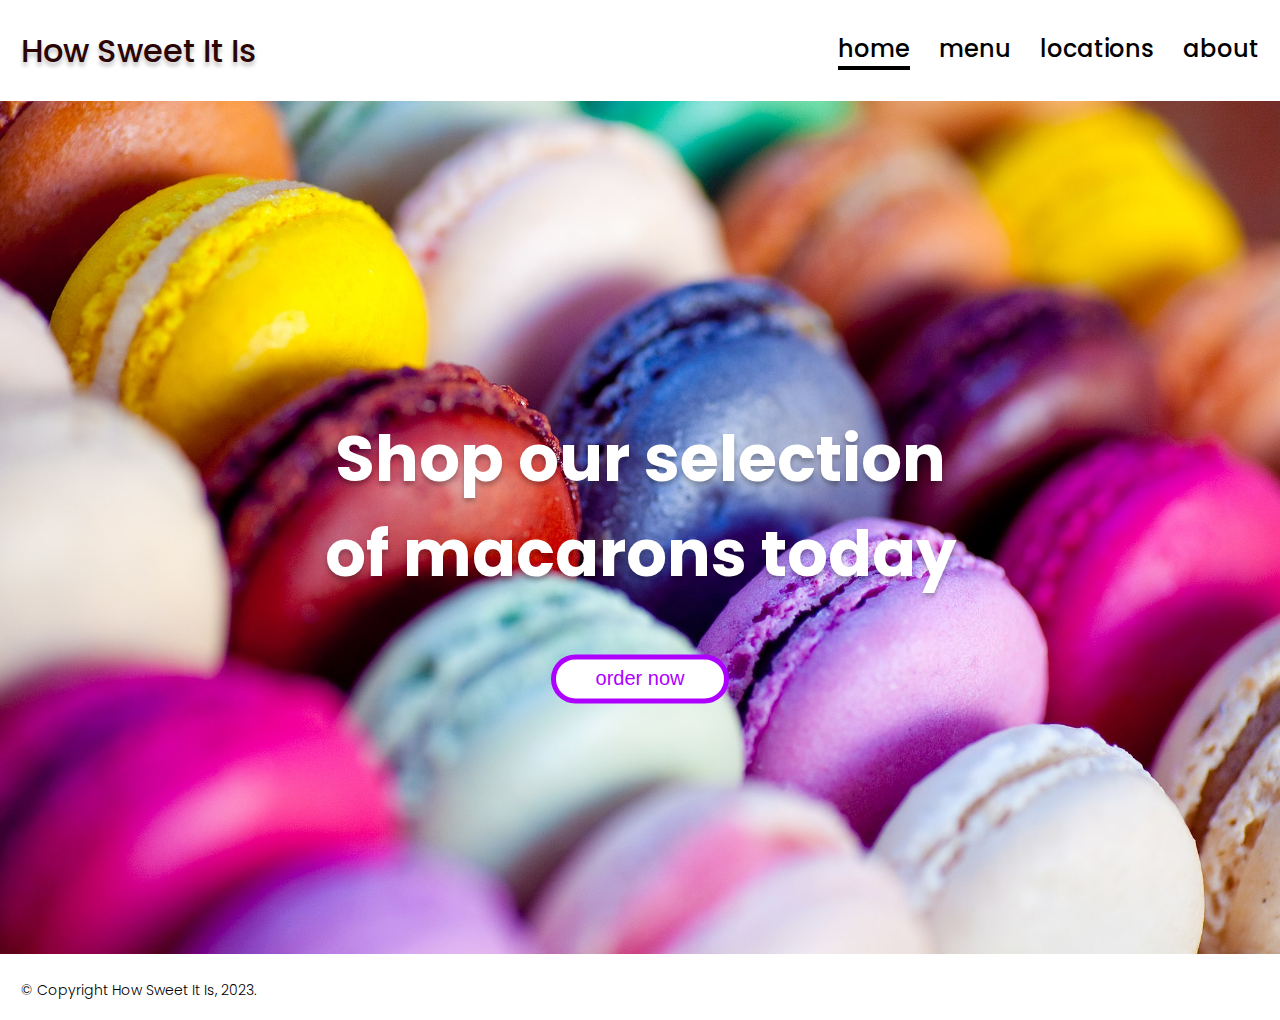
<file: HTML CSS Lab 6 Mockup to HTML CSS/HTML-Lab6-DilkhushYadav/index.html>
<!DOCTYPE html>
<html lang="en">
<head>
	<meta charset="utf-8">
	<meta name="viewport" content="width=device-width, initial-scale=1">
	<title>HTML-Lab6-DilkhushYadav</title>

	<link href="https://fonts.googleapis.com/css2?family=Poppins:ital,wght@0,100;0,200;0,300;0,400;0,500;0,600;0,700;0,800;0,900;1,100;1,200;1,300;1,400;1,500;1,600;1,700;1,800;1,900&display=swap" rel="stylesheet">

	<link rel="stylesheet" type="text/css" href="assets/css/style.css">
</head>
<body>

	<header id="header">
      <h1 id="logo-and-site-name">
      	<a href="#">How Sweet It Is</a>
      </h1>
	    <nav>
	      <ul>
	        <li><a href="#" class="active">home</a></li>
	        <li><a href="#">menu</a></li>
	        <li><a href="#">locations</a></li>
	        <li><a href="#">about</a></li>
	      </ul>
	    </nav>
    </header>

    <main>
        <section class="banner-section">
        	<img src="assets/images/macarons.jpg" id="banner-image" alt="banner image">
  			<div class="image-text-box">
  				<h2 class="banner-text">Shop our selection of macarons today</h2>
  				<button class="btn-order-now">order now</button>
  			</div>
        </section>
    </main>

    <footer id="footer">
      <p>© Copyright How Sweet It Is, 2023.</p>
    </footer>

</body>
</html>
</file>
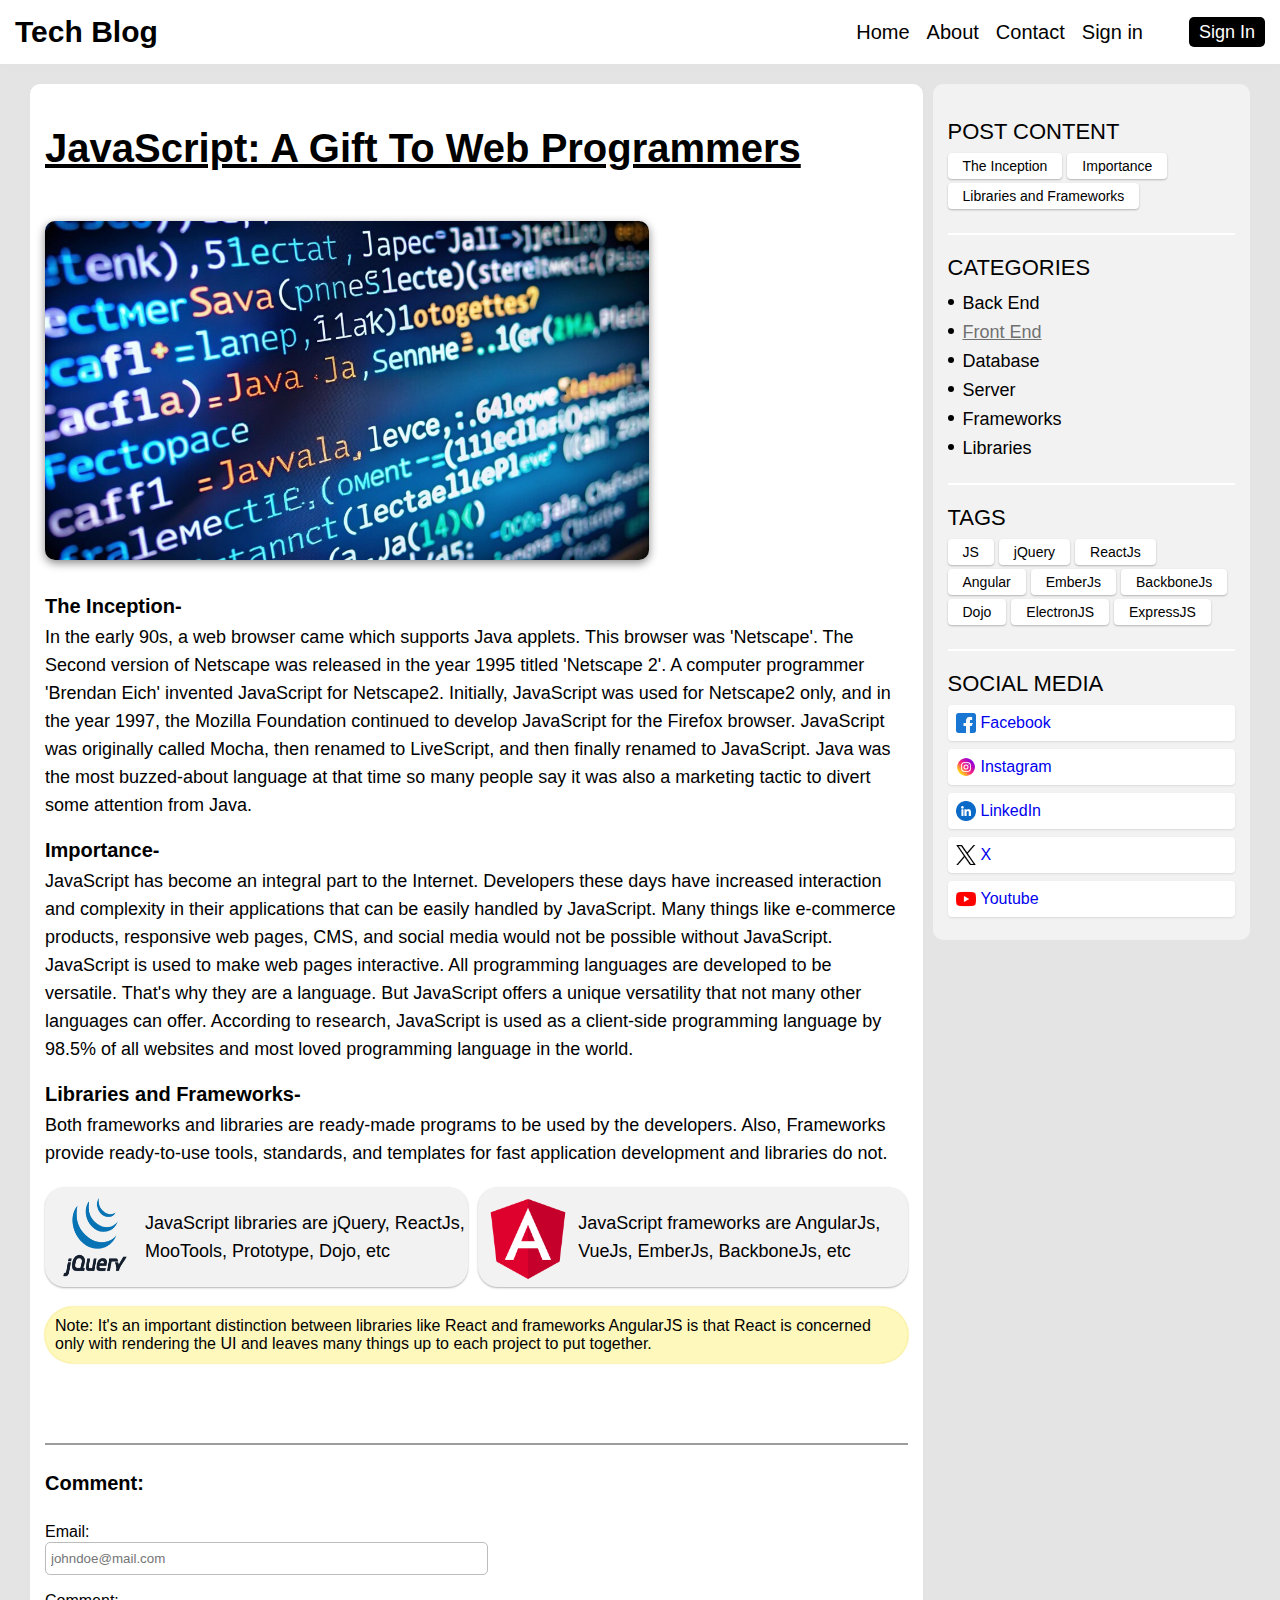
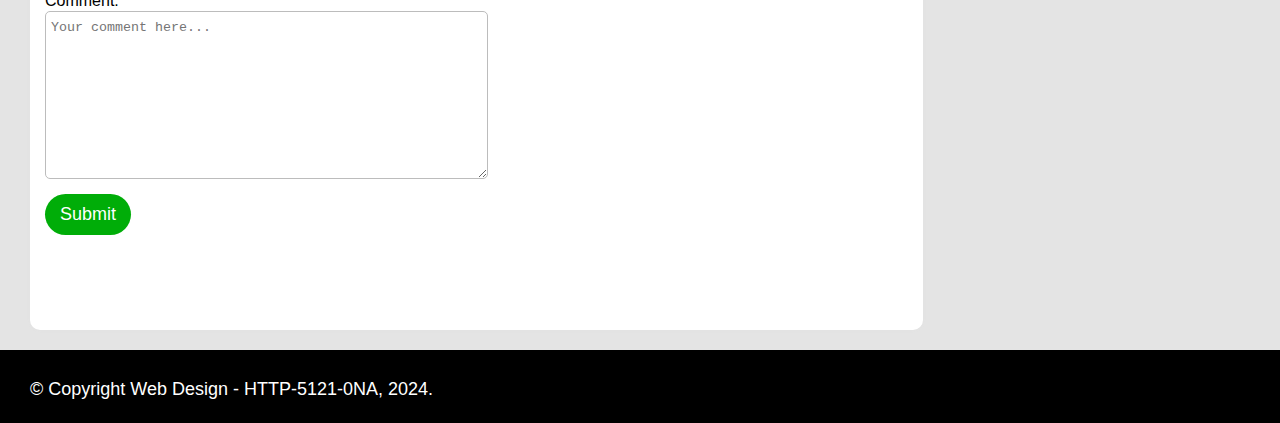
<file: HTMLCSS Assignment 1 Blog Page/HTML-Assignment1-DilkhushYadav/index.html>
<!DOCTYPE html>
<html lang="en">
<head>
	<meta charset="utf-8">
	<meta name="viewport" content="width=device-width, initial-scale=1">
	<title>Blog | JavaScript: A Gift To Web Programmers</title>

	<link rel="stylesheet" type="text/css" href="assets/css/style.css">
</head>
<body>
	<header>
		<a href="#" class="logo">Tech Blog</a>
		<nav>
			<ul>
				<li><a href="#">Home</a></li>
				<li><a href="#">About</a></li>
				<li><a href="#">Contact</a></li>
				<li><a href="#">Sign in</a></li>
			</ul>
		</nav>
		<div class="header-item">
			<a href="#" class="btn-auth">Sign In</a>
		</div>
	</header>

	<main>
		<article>
			<h1 class="post-title">JavaScript: A Gift To Web Programmers</h1>

			<div class="post-image-box">
				<!-- Image source is Freepick.com https://www.freepik.com/premium-photo/computer-screen-with-word-lg-it_268231091.htm -->
				<img src="assets/images/javascript-syntax.jpg" class="post-image" alt="inception of javascript">
			</div>

			<h2 class="content-title" id="theInception">The Inception-</h2>

			<p>In the early 90s, a web browser came which supports Java applets. This browser was 'Netscape'. The Second version of Netscape was released in the year 1995 titled 'Netscape 2'. A computer programmer 'Brendan Eich' invented JavaScript for Netscape2. Initially, JavaScript was used for Netscape2 only, and in the year 1997, the Mozilla Foundation continued to develop JavaScript for the Firefox browser. JavaScript was originally called Mocha, then renamed to LiveScript, and then finally renamed to JavaScript. Java was the most buzzed-about language at that time so many people say it was also a marketing tactic to divert some attention from Java.</p>

			<h2 class="content-title" id="importance">Importance-</h2>
			<p>JavaScript has become an integral part to the Internet. Developers these days have increased interaction and complexity in their applications that can be easily handled by JavaScript. Many things like e-commerce products, responsive web pages, CMS, and social media would not be possible without JavaScript. JavaScript is used to make web pages interactive. All programming languages are developed to be versatile. That's why they are a language. But JavaScript offers a unique versatility that not many other languages can offer. According to research, JavaScript is used as a client-side programming language by 98.5% of all websites and most loved programming language in the world.</p>

			<h2 class="content-title" id="librariesAndFrameworks">Libraries and Frameworks-</h2>
			<p>Both frameworks and libraries are ready-made programs to be used by the developers. Also, Frameworks provide ready-to-use tools, standards, and templates for fast application development and libraries do not.</p>

			<div class="media-box">
				<div class="media-item">
					<!-- image source https://iconduck.com/icons/13098/jquery-original-wordmark -->
					<img src="assets/images/jquery.png" width="100" alt="jquery-library">
					<p>JavaScript libraries are jQuery, ReactJs, MooTools, Prototype, Dojo, etc</p>
				</div>

				<div class="media-item">
					<!-- image source https://iconduck.com/icons/14004/angular -->
					<img src="assets/images/angular.png" width="100" alt="angular-framework">
					<p>JavaScript frameworks are AngularJs, VueJs, EmberJs, BackboneJs, etc</p>
				</div>
			</div>

			<p class="note">Note: It's an important distinction between libraries like React and frameworks AngularJS is that React is concerned only with rendering the UI and leaves many things up to each project to put together.</p>

			<div class="comment-block">
				<form method="post">
					<h4 class="form-title">Comment:</h4>
					<div class="form-box">
						<label for="email">Email:</label>
						<input type="email" id="email" placeholder="johndoe@mail.com" required>
					</div>

					<div class="form-box">
						<label for="comment">Comment:</label>
						<textarea id="comment" rows="10" placeholder="Your comment here..." required></textarea>
					</div>

					<div class="form-box">
						<button type="submit">Submit</button>
					</div>
				</form>	
			</div>
		</article>

		<aside>
			<div class="aside-item tags">
				<h4>Post Content</h4>
				<a href="#theInception">The Inception</a>
				<a href="#importance">Importance</a>
				<a href="#librariesAndFrameworks">Libraries and Frameworks</a>
			</div>

			<div class="aside-item categories">
				<h4>Categories</h4>
				<ul>
					<li><a href="#">Back End</a></li>
					<li><a href="#" class="active">Front End</a></li>
					<li><a href="#">Database</a></li>
					<li><a href="#">Server</a></li>
					<li><a href="#">Frameworks</a></li>
					<li><a href="#">Libraries</a></li>
				</ul>
			</div>

			<div class="aside-item tags">
				<h4>Tags</h4>
				<a href="#">JS</a>
				<a href="#">jQuery</a>
				<a href="#">ReactJs</a>
				<a href="#">Angular</a>
				<a href="#">EmberJs</a>
				<a href="#">BackboneJs</a>
				<a href="#">Dojo</a>
				<a href="#">ElectronJS</a>
				<a href="#">ExpressJS</a>
			</div>

			<div class="aside-item social-media">
				<h4>Social Media</h4>
				<ul>
					<li>
						<a href="#">
							<!-- Icon made by Pixel perfect from www.flaticon.com -->
							<img src="assets/images/socials/facebook.png" width="20" alt="social-facebook">
							<span class="social-lable">Facebook</span>
						</a>
					</li>
					<li>
						<a href="#">
							<!-- Icon made by Pixel perfect from www.flaticon.com -->
							<img src="assets/images/socials/instagram.png" width="20" alt="social-instagram">
							<span class="social-lable">Instagram</span>
						</a>
					</li>
					<li>
						<a href="#">
							<!-- Icon made by Pixel perfect from www.flaticon.com -->
							<img src="assets/images/socials/linkedin.png" width="20" alt="social-linkedin">
							<span class="social-lable">LinkedIn</span>
						</a>
					</li>
					<li>
						<a href="#">
							<!-- Icon made by Pixel perfect from www.flaticon.com -->
							<img src="assets/images/socials/twitter.png" width="20" alt="social-x">
							<span class="social-lable">X</span>
						</a>
					</li>
					<li>
						<a href="#">
							<!-- Icon made by Pixel perfect from www.flaticon.com -->
							<img src="assets/images/socials/youtube.png" width="20" alt="social-youtube">
							<span class="social-lable">Youtube</span>
						</a>
					</li>
				</ul>
			</div>
		</aside>
	</main>

	<footer>
		<p>&copy; Copyright Web Design - HTTP-5121-0NA, 2024.</p>
	</footer>
</body>
</html>
</file>
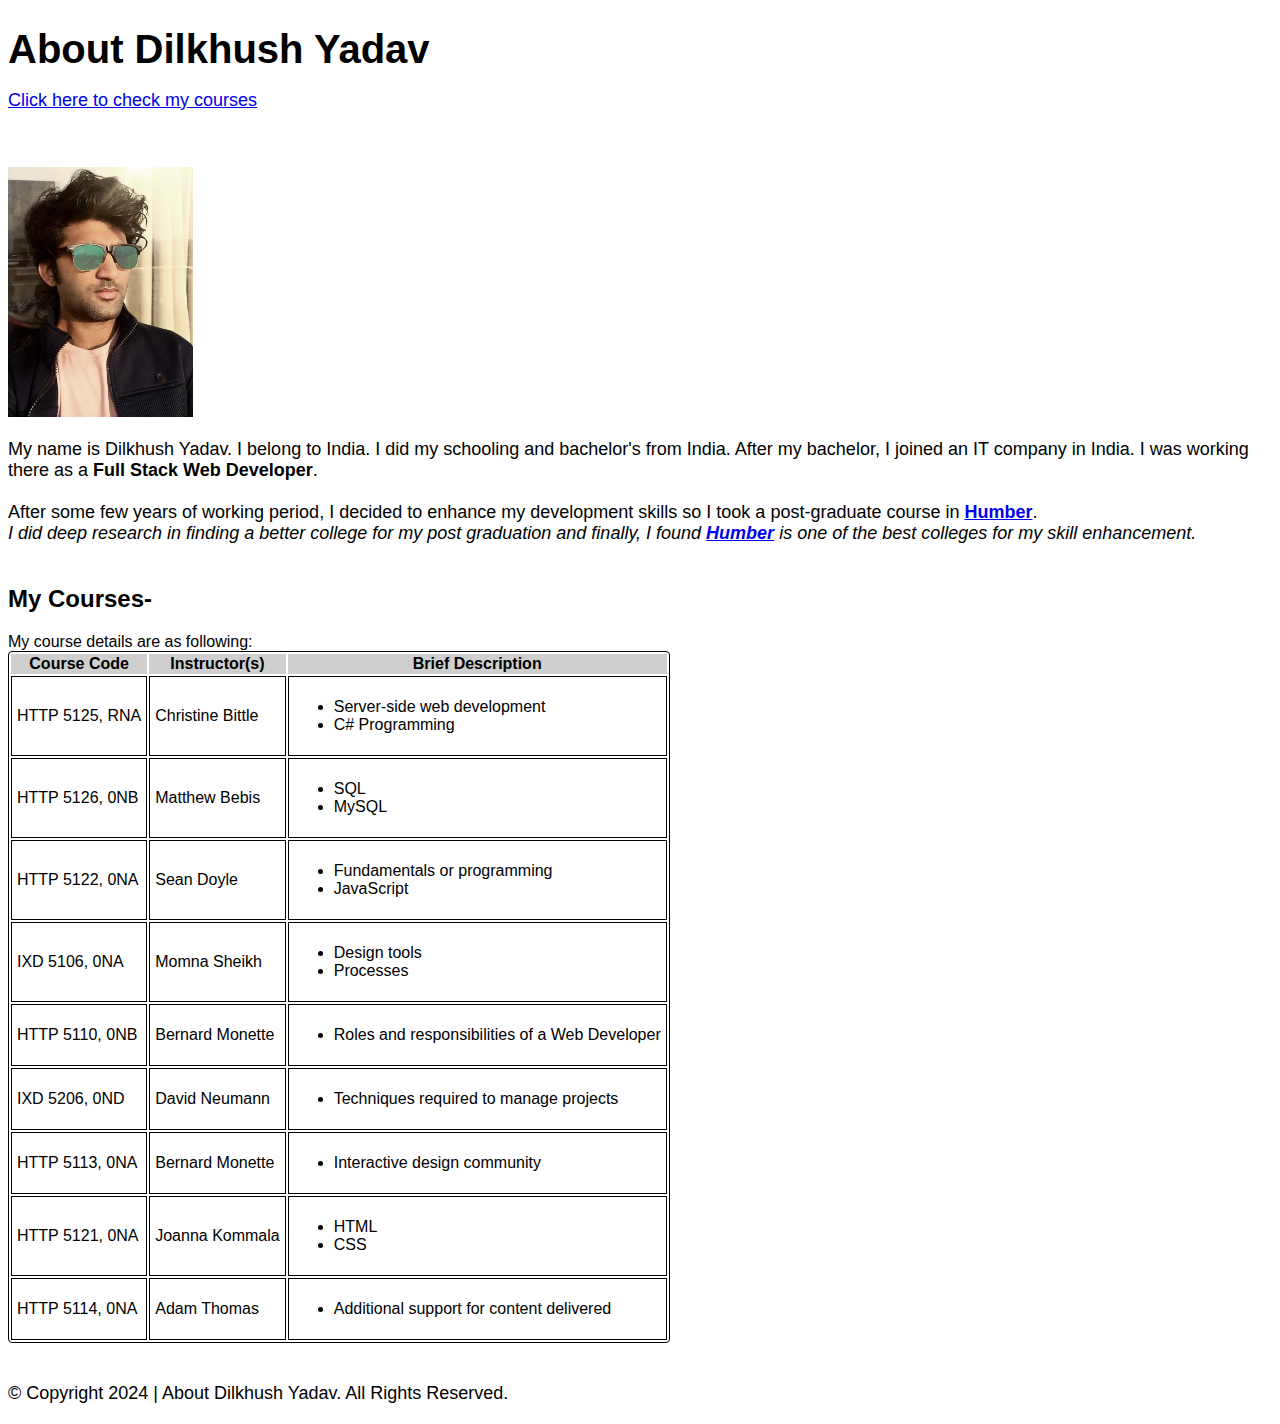
<file: HTMLCSS Lab 1 Basic HTML/HTML-Lab1-DilkhushYadav/index.html>
<!DOCTYPE html>
<html lang="en">
<head>
	<meta charset="utf-8">
	<title>About Dilkhush Yadav</title>

	<style>
		body{
			font-family: sans-serif;
		}
		h1{
			margin-bottom: 5px;
		}
		p{
			font-size: 18px;
			margin-bottom: 20px;
		}
		h1{
			font-size: 40px;
		}
			table{
				border: solid 1px #000;
				border-radius: 4px;
			}
			table thead{
				background-color: #cfcfcf;
			}
			table td{
				border: solid 1px #000;
				padding: 5px;
			}
			footer{
				margin-top: 40px;
			}
		</style>
</head>
	<body>
		<section>
			<div>
				<h1>About Dilkhush Yadav</h1>
				<p><a href="#myCourses">Click here to check my courses</a></p><br><br>

				<img src="assets/dilkhush-image.jpg" height="250" alt="dilkhush">

				<p>
					My name is Dilkhush Yadav. I belong to India. I did my schooling and bachelor's from India. After my bachelor, I joined an IT company in India. I was working there as a <strong>Full Stack Web Developer</strong>.<br><br>
					After some few years of working period, I decided to enhance my development skills so I took a post-graduate course in <a href="https://www.humber.ca/" target="_blank"><strong>Humber</strong></a>.<br>
					<em>I did deep research in finding a better college for my post graduation and finally, I found <strong><a href="https://www.humber.ca/" target="_blank">Humber</a></strong> is one of the best colleges for my skill enhancement.</em><br><br>
				</p>

				<h2 id="myCourses">My Courses-</h2>
				<span>My course details are as following:</span>

				<table>
					<thead>
						<tr>
							<th>Course Code</th>
							<th>Instructor(s)</th>
							<th>Brief Description</th>
						</tr>
					</thead>
					<tbody>
						<tr>
							<td>HTTP 5125, RNA</td>
							<td>Christine Bittle</td>
							<td>
								<ul>
								  <li>Server-side web development</li>
								  <li>C# Programming</li>
								</ul>
							</td>
						</tr>
						<tr>
							<td>HTTP 5126, 0NB</td>
							<td>Matthew Bebis</td>
							<td>
								<ul>
								  <li>SQL</li>
								  <li>MySQL</li>
								</ul>
							</td>
						</tr>
						<tr>
							<td>HTTP 5122, 0NA</td>
							<td>Sean Doyle</td>
							<td>
								<ul>
								  <li>Fundamentals or programming</li>
								  <li>JavaScript</li>
								</ul>
							</td>
						</tr>
						<tr>
							<td>IXD 5106, 0NA</td>
							<td>Momna Sheikh</td>
							<td>
								<ul>
								  <li>Design tools</li>
								  <li>Processes</li>
								</ul>
							</td>
						</tr>
						<tr>
							<td>HTTP 5110, 0NB</td>
							<td>Bernard Monette</td>
							<td>
								<ul>
								  <li>Roles and responsibilities of a Web Developer</li>
								</ul>
							</td>
						</tr>
						<tr>
							<td>IXD 5206, 0ND</td>
							<td>David Neumann</td>
							<td>
								<ul>
								  <li>Techniques required to manage projects</li>
								</ul>
							</td>
						</tr>
						<tr>
							<td>HTTP 5113, 0NA</td>
							<td>Bernard Monette</td>
							<td>
								<ul>
								  <li>Interactive design community</li>
								</ul>
							</td>
						</tr>
						<tr>
							<td>HTTP 5121, 0NA</td>
							<td>Joanna Kommala</td>
							<td>
								<ul>
								  <li>HTML</li>
								  <li>CSS</li>
								</ul>
							</td>
						</tr>
						<tr>
							<td>HTTP 5114, 0NA</td>
							<td>Adam Thomas</td>
							<td>
								<ul>
								  <li>Additional support for content delivered</li>
								</ul>
							</td>
						</tr>
					</tbody>
				</table>

			</div>
		</section>

		<footer>
			<p>© Copyright 2024 | About Dilkhush Yadav. All Rights Reserved.</p>
		</footer>
	</body>
</html>
</file>
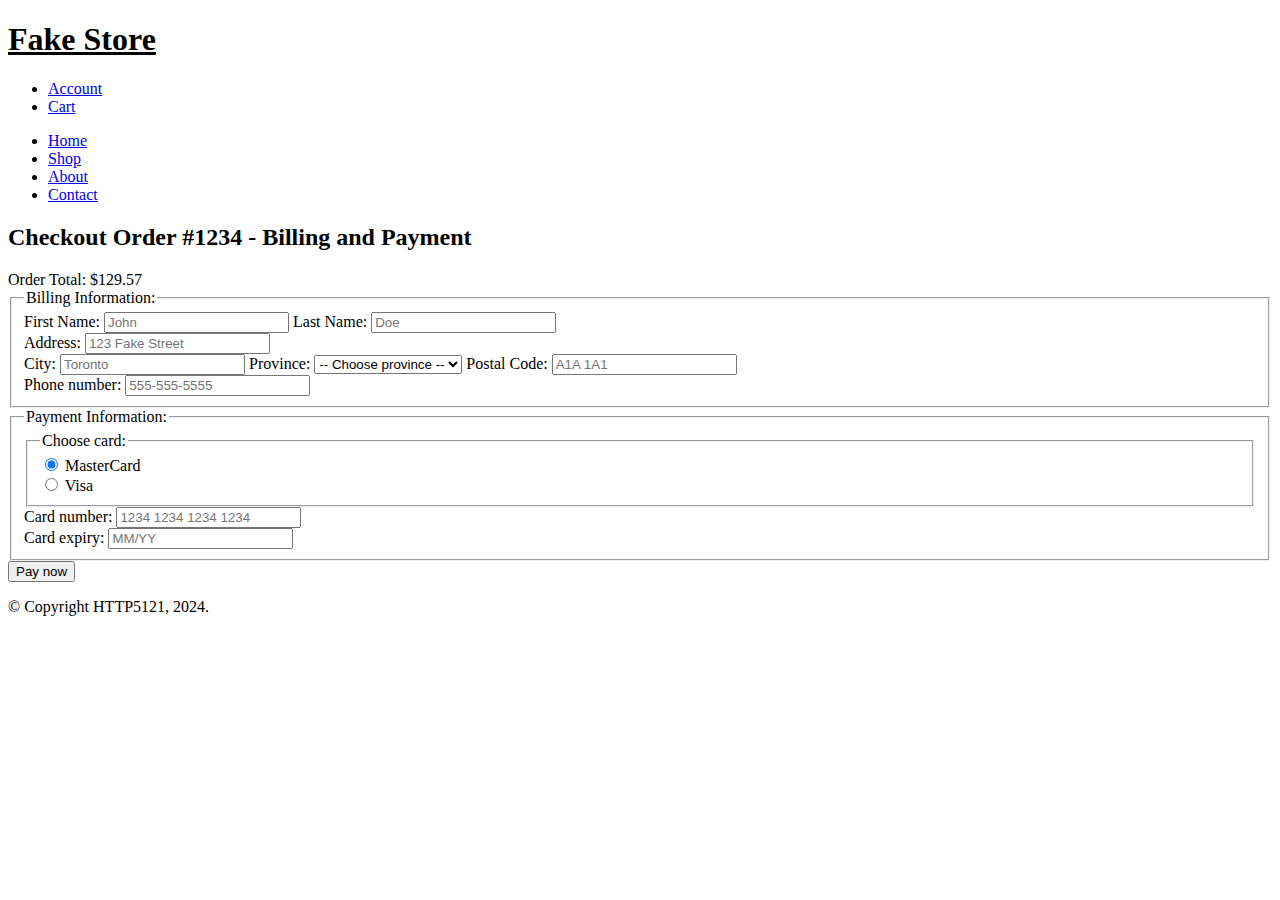
<file: HTMLCSS Lab 2 Forms and semantic layout tags/HTML-Lab2-DilkhushYadav/index.html>
<!DOCTYPE html>
<html lang="en">
<head>
	<meta charset="utf-8">
	<meta name="viewport" content="width=device-width, initial-scale=1">
	<title>HTML-Lab2-DilkhushYadav</title>
</head>
<body>

	<header>
		<h1><u>Fake Store</u></h1>
		<nav>
			<ul>
				<li><a href=#>Account</a></li>
				<li><a href=#>Cart</a></li>
			</ul>
			<ul>
				<li><a href=#>Home</a></li>
				<li><a href=#>Shop</a></li>
				<li><a href=#>About</a></li>
				<li><a href=#>Contact</a></li>
			</ul>
		</nav>
	</header>

	<main>

		<section>
			<div>
				<h2>Checkout Order #1234 - Billing and Payment</h2>
				<span>Order Total: $129.57</span>
			</div>


			<form method="post">

				<fieldset>
    				<legend>Billing Information:</legend>
					<div>
						<label for="firstName">First Name:</label>
						<input type="text" id="firstName" placeholder="John">
						<label for="lastName">Last Name:</label>
						<input type="text" id="lastName" placeholder="Doe">
					</div>

					<div>
						<label for="address">Address:</label>
						<input type="text" id="address" placeholder="123 Fake Street">
					</div>

					<div>
						<label for="city">City:</label>
						<input type="text" id="city" placeholder="Toronto">

						<label for="province">Province:</label>
						<select id="province">
							<option value="0" disabled selected>-- Choose province --</option>
							<option value="NB">New Brunswick</option>
							<option value="ON">Ontario </option>
							<option value="QC">Quebec</option>
						</select>

						<label for="postalCode">Postal Code:</label>
						<input type="text" id="postalCode" placeholder="A1A 1A1">
					</div>

					<div>
						<label for="phone">Phone number:</label>
						<input type="text" id="phone" placeholder="555-555-5555">
					</div>
				</fieldset>

				<fieldset>
    				<legend>Payment Information:</legend>

					<fieldset>
						<legend>Choose card:</legend>
						<div>
							<input type="radio" name="card_type" value="MasterCard" id="masterCard" checked>
							<label for="masterCard">MasterCard</label>
						</div>

						<div>
							<input type="radio" name="card_type" value="Visa" id="visa">
							<label for="visa">Visa</label>
						</div>
					</fieldset>

					<div>
						<label for="cardNumber">Card number:</label>
						<input type="number" id="cardNumber" placeholder="1234 1234 1234 1234">
					</div>

					<div>
						<label for="cardExpiry">Card expiry:</label>
						<input type="text" id="cardExpiry" placeholder="MM/YY">
					</div>
				</fieldset>

				<div>
					<button type="submit">Pay now</button>
				</div>

			</form>

		</section>

	</main>

	<footer>
		<p>&copy; Copyright HTTP5121, 2024.</p>
	</footer>

</body>
</html>
</file>
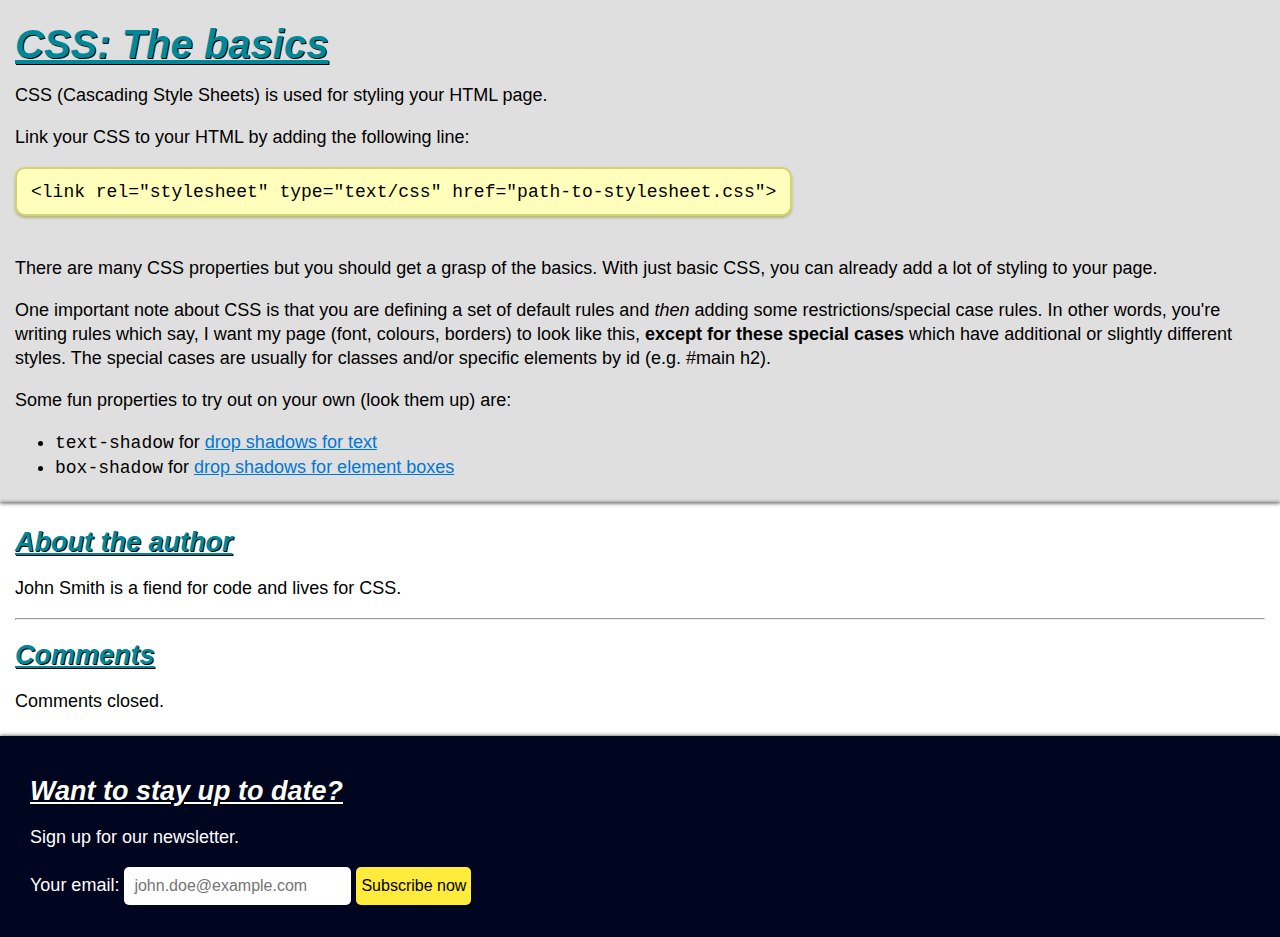
<file: HTMLCSS Lab 3 Basic CSS/HTML-Lab3-DilkhushYadav/lab3.html>
<!DOCTYPE html>
<html lang="en">
  <head>
    <meta charset="utf-8">
    <title>Lab 3</title>
    <link rel="stylesheet" type="text/css" href="css/style.css">
  </head>
  <body>
    <main id="main">
      <section class="bg-secondary">
        <h1>CSS: The basics</h1>
        <p>CSS (Cascading Style Sheets) is used for styling your HTML page.</p>
        <p>Link your CSS to your HTML by adding the following line:</p>
        <div id="bedge-warning" title="Click to copy code">
          <code>&lt;link rel="stylesheet" type="text/css" href="path-to-stylesheet.css"&gt;</code>
        </div>

        <p>There are many CSS properties but you should get a grasp of the basics.
           With just basic CSS, you can already add a lot of styling to your page.</p>
        <p>One important note about CSS is that you are defining a set of default rules and
           <em>then</em> adding some restrictions/special case rules. In other words, you're
           writing rules which say, I want my page (font, colours, borders) to look like this,
           <strong>except for these special cases</strong> which have additional or slightly
           different styles. The special cases are usually for classes and/or specific elements
           by id (e.g. #main h2).</p>

        <p>Some fun properties to try out on your own (look them up) are:</p>
        <ul>
          <li>
            <code>text-shadow</code> for <a href="https://css-tricks.com/almanac/properties/t/text-shadow/">drop shadows for text</a>
          </li>
          <li>
            <code>box-shadow</code> for <a href="https://css-tricks.com/almanac/properties/b/box-shadow/">drop shadows for element boxes</a>
          </li>
        </ul>
      </section>

      <footer>
        <aside id="author">
          <h2>About the author</h2>
          <p>John Smith is a fiend for code and lives for CSS.</p>
        </aside>
        <hr>
        <section id="comments" class="no-shadow no-padding">
          <h2>Comments</h2>
          <p>Comments closed.</p>
        </section>
      </footer>
    </main>

    <footer id="footer">
      <section class="no-shadow">
        <h2 class="text-white">Want to stay up to date?</h2>
        <p>Sign up for our newsletter.</p>
        <form method="post">
          <label for="email">Your email:</label>
          <input type="email" id="email" name="subscribe-email" placeholder="john.doe@example.com" required>
          <button type="submit">Subscribe now</button>
        </form>
      </section>
    </footer>
  </body>
</html>
</file>
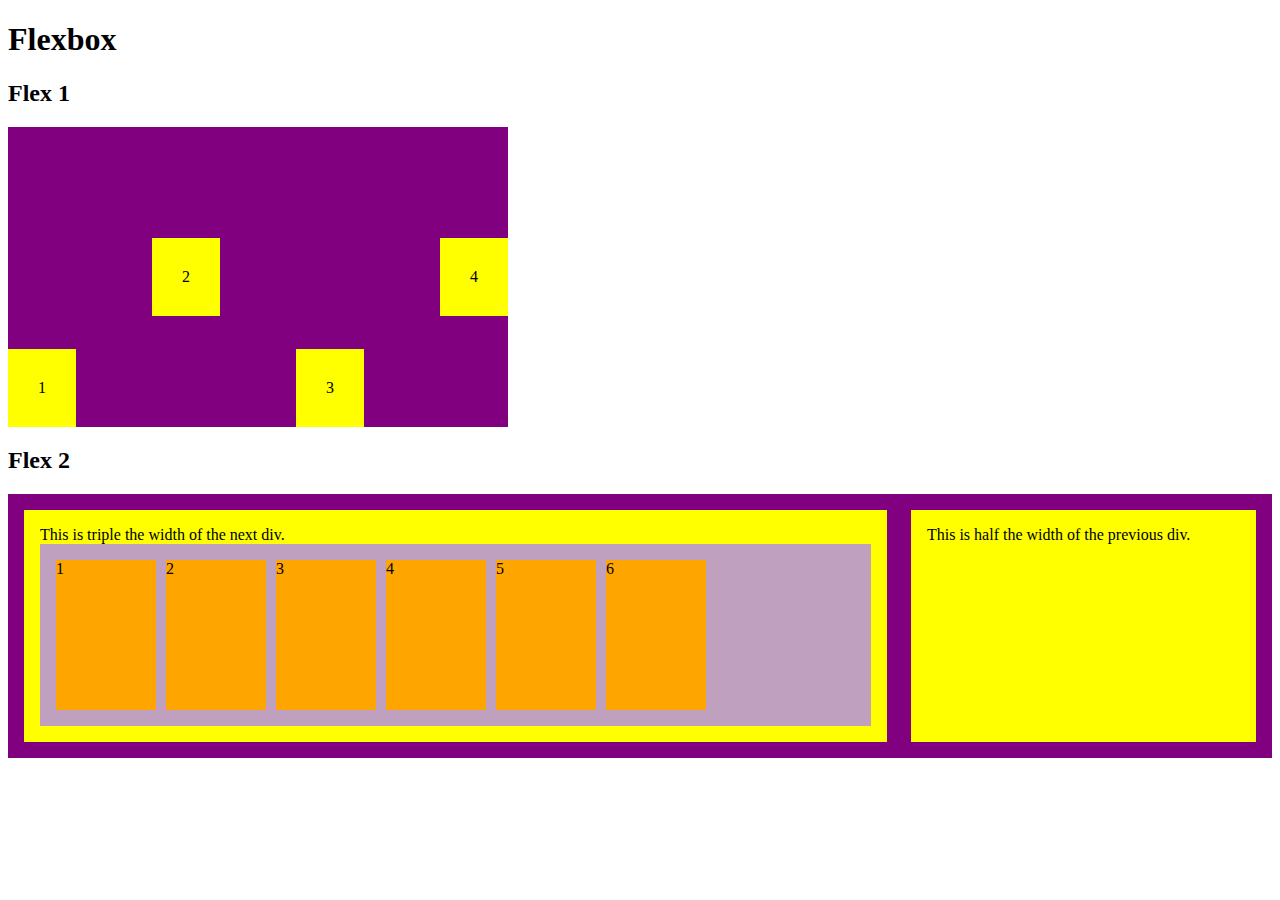
<file: HTMLCSS Lab 4 Flexbox/HTML-Lab4-DilkhushYadav/lab4.html>
<!DOCTYPE html>
<html lang="en">
  <head>
    <meta charset="utf-8">
    <title>Lab 4 - Flexbox</title>
    <link rel="stylesheet" type="text/css" href="css/lab4.css">
  </head>
  <body>
    <h1>Flexbox</h1>
    <h2>Flex 1</h2>
    <div id="flex-1">
      <div class="item">1</div>
      <div class="item">2</div>
      <div class="item">3</div>
      <div class="item">4</div>
    </div>
    <h2>Flex 2</h2>
    <div id="flex-2">
      <div class="triple">
        This is triple the width of the next div.

        <div id="nested-flex">
          <div class="card">1</div>
          <div class="card">2</div>
          <div class="card">3</div>
          <div class="card">4</div>
          <div class="card">5</div>
          <div class="card">6</div>
        </div>
      </div>
      <div class="single">
        This is half the width of the previous div.
      </div>
    </div>
  </body>
</html>
</file>
<file: HTML CSS Lab 6 Mockup to HTML CSS/HTML-Lab6-DilkhushYadav/assets/css/style.css>
body{
	font-family: "Poppins", sans-serif;
	margin: 0px;
	color: #000;
}

a{
	text-decoration: none;
}

#header{
	display: flex;
	justify-content: space-between;
	align-items: center;
	padding: 0 21px;
}

#logo-and-site-name a, nav ul li a{
	margin: 15px 0;
    display: block;
}

#logo-and-site-name{
	margin: 0;
}
#logo-and-site-name a{
	color: #2B0404;
	text-shadow: #00000040 0px 4px 4px;
	font-size: 32px;
	font-weight: 500;
}

#logo-and-site-name a:hover{
	text-shadow: #00000063 0px 4px 4px;
	transition: all 0.3s;
}

nav ul{
	list-style: none;
}
nav ul li{
	display: inline-block;
}
nav ul li a{
	color: #000;
	font-size: 24px;
	font-weight: 500;
	margin-left: 25px;
	border-bottom: solid 4px transparent;
}
nav ul li a.active{
	border-color: #000000;
}
nav ul li a:hover{
	border-bottom: solid 4px #000000;
	transition: all 0.3s;
}

#banner-image{
	width: 100%;
/*	height: 638px;*/
}

.banner-section{
	position: relative;
	text-align: center;
	color: white;
}

.image-text-box {
	position: absolute;
	top: 50%;
	left: 50%;
	transform: translate(-50%, -50%);
	color: #fff;
	text-shadow: #00000040 0px 4px 4px;
}

.image-text-box .banner-text{
	font-size: 64px;
	color: #fff;
	font-weight: 700;
}
.btn-order-now{
	background-color: #fff;
	font-size: 20px;
    font-weight: 500;
    color: #AD00FF;
    border: solid 5px #AD00FF;
    padding: 8px 40px;
    border-radius: 36px;
    cursor: pointer;
}
.btn-order-now:hover{
	background-color: #AD00FF;
	color: #fff;
	transition: all 0.3s;
}
#footer{
	padding: 5px 21px;
}
#footer p{
	font-size: 14px;
	font-weight: 300;
}
</file>
<file: HTMLCSS Assignment 1 Blog Page/HTML-Assignment1-DilkhushYadav/assets/css/style.css>
/*Common Area*/
body{
	background-color: #e4e4e4;
	font-family: sans-serif;
	margin: 0;
	font-size: 18px;
}
a{
	text-decoration: none;
}
a:hover{
	color: blue;
	transition: all .3s;
}
p{
	line-height: 28px;
	margin-top: 5px;
	margin-bottom: 20px;
}
ul{
	list-style: none;
	padding: 0;
	margin: 0;
}
main{
	display: flex;
	margin: 20px 30px;
	gap: 10px;
}
.btn-auth{
	background-color: #000000;
	border: none;
	font-size: 18px;
	padding: 5px 10px;
	border-radius: 5px;
	color: #fff;
	cursor: pointer;
}
.btn-auth:hover{
	background-color: #434343;
	color: #fff;
	transition: all .3s;
}


/*Header Area*/
header{
	display: flex;
	background-color: #ffffff;
	padding: 15px;
	box-shadow: 0px 2px 7px #e2e2e2;
	justify-content: space-between;
}
.logo{
	color: #000;
	font-weight: 600;
	font-size: 30px;
}
nav{
	align-self: center;
	margin-left: auto;
	margin-right: 40px;
}
.header-item{
	align-self: center;
}
nav ul li{
	display: inline-block;
}
nav ul li a{
	color: #000000;
	margin: 0 6px;
	font-size: 20px;
}


/*Article Area*/
article{
	width: 75%;
	background-color: #ffffff;
	padding: 15px;
	border-radius: 10px;
	box-shadow: 0px 0px 3px 0px #e2e2e2;
}
.post-title{
	font-size: 40px;
	text-decoration: underline;
	margin-bottom: 50px;
}
.content-title{
	font-size: 20px;
	margin-bottom: 5px;
}
.post-image-box{
	margin-bottom: 30px;
}
.post-image{
	border-radius: 10px;
	box-shadow: 0px 3px 10px 0px #878787;
	width: 70%;
}
.media-box{
	display: flex;
	gap: 10px;
	margin-bottom: 20px;
}
.media-box .media-item{
	display: flex;
    background-color: #f2f2f2;
    border-radius: 20px;
    box-shadow: 0px 1px 2px 0px #b4b4b4;
}
.media-box .media-item p{
	align-self: center;
	margin: 0;
}
.note{
	background: #fff8bc;
	padding: 10px;
	border-radius: 50px;
	line-height: normal;
	font-size: 16px;
	box-shadow: 0px 0px 2px 0px #ead100;
}


/*Comment Form Area*/
.comment-block{
	border-top: solid 2px #9d9d9d;
	margin: 80px 0;
}
.form-box{
	margin-bottom: 15px;
}
.form-title{
	font-size: 20px;
}
label{
	font-size: 16px;
}
input,textarea{
	display: block;
	width: 50%;
	border: solid 1px #bcbcbc;
	padding: 8px 5px;
	border-radius: 5px;
}
.comment-block button{
	background-color: #00ad08;
	font-size: 18px;
	padding: 10px 15px;
	border: none;
	border-radius: 30px;
	color: #fff;
	cursor: pointer;
}
.comment-block button:hover{
	background-color: #009507;
	transition: all .3s;
	box-shadow: 0px 1px 2px 0px #000e01;
}


/*Aside Area*/
aside {
	width: 25%;
	background: #f2f2f2;
	padding: 15px;
	border-radius: 10px;
	height: fit-content;
	position: sticky;
	top: 10px;
}
aside .aside-item:not(:last-child){
	border-bottom: solid 2px #fff;
	padding-bottom: 20px;
}
aside h4{
	font-size: 22px;
	margin: 20px 0px 8px 0px;
	font-weight: 400;
	text-transform: uppercase;
}
.categories ul li a{
	display: inline-block;
	padding: 4px 0px 4px 15px;
	font-size: 18px;
	color: #000;
	position: relative;
}
.categories ul li a:hover, .categories ul li a.active{
	color: #707070;
	text-decoration: underline;
}
.categories ul li a:before {
	content: '';
	position: absolute;
	background: #000;
	top: 10px;
	height: 6px;
	width: 6px;
	left: 0;
	border-radius: 60%;
}
aside .tags a{
	color: #000;
	background-color: #fff;
	padding: 5px 15px;
	display: inline-block;
	margin-bottom: 4px;
	font-size: 14px;
	border-radius: 4px;
	box-shadow: 0px 1px 2px 0px #b4b4b4;
}
aside .tags a:hover{
	border-radius: 20px;
	transition: ease .3s;
	box-shadow: 0px 2px 4px 0px #8b8b8b;
}
aside .social-media ul li a{
	display: flex;
	font-size: 16px;
	background: #ffffff;
	padding: 8px;
	margin-bottom: 8px;
	border-radius: 4px;
	box-shadow: 0px 1px 2px 0px #d9d9d9;
}
aside .social-media ul li a:hover{
	box-shadow: 0px 2px 4px 0px #cac8c8;
}
aside .social-media .social-lable{
	align-self: center;
	margin-left: 5px;
}


/*Footer Area*/
footer{
	background-color: #000;
	color: #fff;
	padding: 20px 30px;
}
footer p{
	margin-bottom: 0;
}
</file>
<file: HTMLCSS Lab 3 Basic CSS/HTML-Lab3-DilkhushYadav/css/style.css>
body{
	font-family: sans-serif;
    font-size: 18px;
    line-height: 24px;
    margin: 0px;
}
section, footer{
	padding: 5px 15px;
	box-shadow: 0px 0px 4px 0px #3f3f3f;
}
.no-shadow{
	box-shadow: none;
}
.no-padding{
	padding: 0;
}
.bg-secondary{
	background-color: #dfdfdf;
}
.text-white{
	color: #fff;
}
h1{
	font-size: 40px;
}
h1, h2{
	text-decoration: underline;
    font-style: italic;
    color: #008899;
    text-shadow: 1px 1px #000000;
}
#bedge-warning{
	background-color: #ffffbb;
    padding: 10px 14px;
    border-radius: 10px;
    border: solid 2px #d3d374;
    width: max-content;
    margin-bottom: 40px;
    box-shadow: 0px 2px 3px 0px #b4b481;
    cursor: pointer;
}
#bedge-warning:hover{
	background-color: #ffff9a;
    box-shadow: 0px 2px 3px 0px #b4b481;
}
a:link{
	color: #0077d6;
}
a:link:hover{
	color: #005aa1;
}
#footer{
	background-color: #000520;
    color: #fff;
    padding-top: 15px;
    padding-bottom: 30px;
}
input{
	padding: 10px 10px;
    border: none;
    border-radius: 5px;
    font-size: 16px;
}
button{
	padding: 10px 5px;
    border: none;
    border-radius: 5px;
    background-color: #FFEB3B;
    font-size: 16px;
    cursor: pointer;
}
button:hover{
    background-color: #e1cc14;
    border-radius: 20px;
    transition: all 0.3s;
}
</file>
<file: HTMLCSS Lab 4 Flexbox/HTML-Lab4-DilkhushYadav/css/lab4.css>
#flex-1, #flex-2 {
  margin:1em 0;
  background-color:purple;
}
.item {
  background-color:yellow;
  padding:30px;
}

/* FLEX 1 */
#flex-1 {
  max-width:500px; /* make this no wider than 500px */
  height:300px;

  /* This is a flex container. What needs to be set? */
  /* It's a row, displayed at the bottom, and spaced out. */
  display: flex;
  justify-content: space-between;
  align-items: end;
}

/* flex stuff for the even items in #flex-1 here */
#flex-1 .item:nth-child(even){
  align-self: center;
}

/* FLEX 2 */
#flex-2 {
  padding:1em;

  /* This is a flex container. */
  /* Set needed flex container properties here. */
  display: flex;
}

.triple, .single {
  padding:1em;
  background-color:yellow;
}

.triple {
  /* This is a flex item. */
  /* Use flex-basis and flex-grow so this is triple width. */
    flex-grow: 3;
    flex-basis: auto;
    margin-right: 0.75em;

}

.single {
  /* This is a flex item. */
  /* Use flex-basis and flex-grow so it's single width. */
    flex-grow: 1;
    flex-basis: auto;
    margin-left: 0.75em;
}
#nested-flex {
  background-color:#bfa0bf;
  padding:1em;

  /* This is a flex container. */
  /* This row can break to a new line. */
  display: flex;
  flex-wrap: wrap;
  gap: 10px;
  
}
.card {
  background-color:orange;
  height:150px;

  /* This is a flex item. */
  /* Cards have a default width of 100px (which flex item property--not width--to set the target width?) */
  flex: 0 0 100px;
}
</file>
